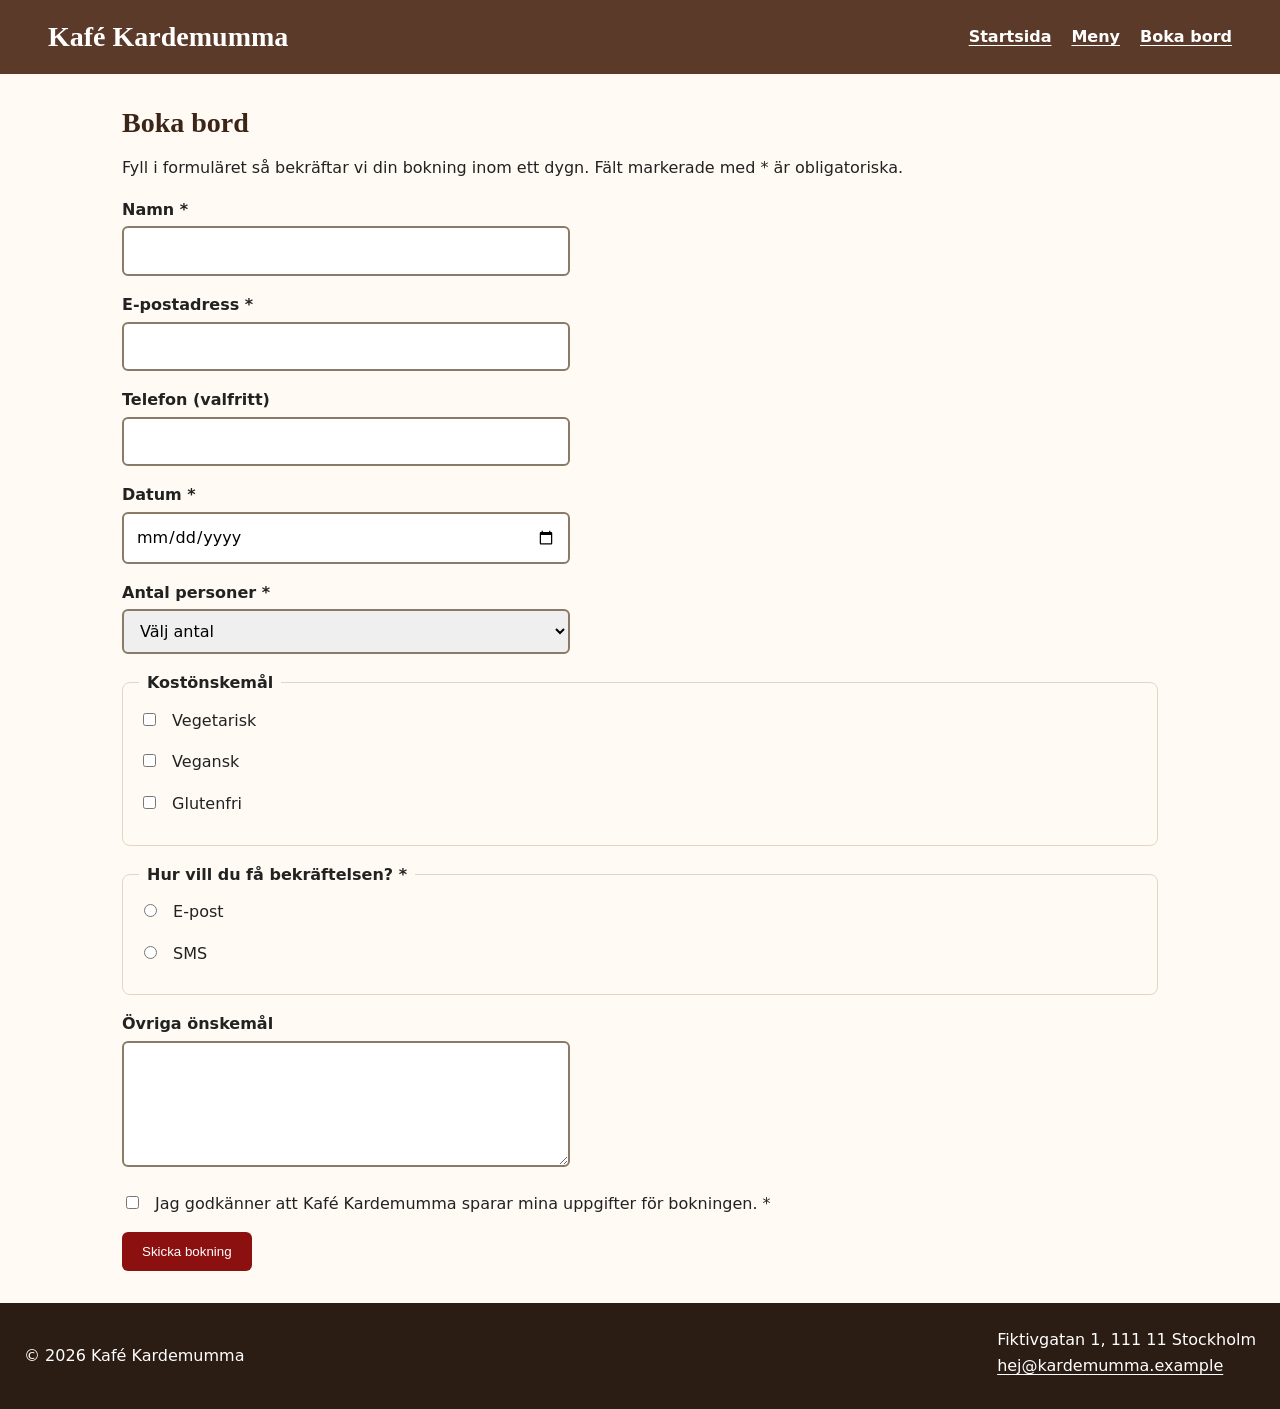
<file: kontakt.html>
<!doctype html>
<html lang="sv">
    <head>
        <meta charset="UTF-8" />
        <meta name="viewport" content="width=device-width, initial-scale=1.0" />
        <title>Boka bord – Kafé Kardemumma</title>
        <link rel="stylesheet" href="styles.css" />
        <link rel="stylesheet" href="css/variables.css" />
        <link rel="stylesheet" href="css/base.css" />
        <link rel="stylesheet" href="css/layout.css" />
        <link rel="stylesheet" href="css/components.css" />
    </head>
    <body>
        <header>
            <h1>Kafé Kardemumma</h1>
            <nav aria-label="Huvudmeny">
                <ul>
                    <li><a href="index.html">Startsida</a></li>
                    <li><a href="index.html#meny">Meny</a></li>
                    <li>
                        <a href="kontakt.html" aria-current="page">Boka bord</a>
                    </li>
                </ul>
            </nav>
        </header>

        <main>
            <h2>Boka bord</h2>
            <p>
                Fyll i formuläret så bekräftar vi din bokning inom ett dygn.
                Fält markerade med * är obligatoriska.
            </p>

            <form action="#" method="post">
                <div class="falt">
                    <label for="namn">Namn *</label>
                    <input
                        type="text"
                        id="namn"
                        name="namn"
                        autocomplete="name"
                        required
                    />
                </div>

                <div class="falt">
                    <label for="epost">E-postadress *</label>
                    <input
                        type="email"
                        id="epost"
                        name="epost"
                        autocomplete="email"
                        required
                    />
                </div>

                <div class="falt">
                    <label for="telefon">Telefon (valfritt)</label>
                    <input
                        type="tel"
                        id="telefon"
                        name="telefon"
                        autocomplete="tel"
                    />
                </div>

                <div class="falt">
                    <label for="datum">Datum *</label>
                    <input type="date" id="datum" name="datum" required />
                </div>

                <div class="falt">
                    <label for="antal">Antal personer *</label>
                    <select id="antal" name="antal" required>
                        <option value="">Välj antal</option>
                        <option value="1">1 person</option>
                        <option value="2">2 personer</option>
                        <option value="3">3 personer</option>
                        <option value="4">4 personer</option>
                        <option value="5plus">5 eller fler</option>
                    </select>
                </div>

                <fieldset>
                    <legend>Kostönskemål</legend>
                    <div class="val">
                        <input
                            type="checkbox"
                            id="veg"
                            name="kost"
                            value="vegetarisk"
                        />
                        <label for="veg">Vegetarisk</label>
                    </div>
                    <div class="val">
                        <input
                            type="checkbox"
                            id="vegan"
                            name="kost"
                            value="vegansk"
                        />
                        <label for="vegan">Vegansk</label>
                    </div>
                    <div class="val">
                        <input
                            type="checkbox"
                            id="gluten"
                            name="kost"
                            value="glutenfri"
                        />
                        <label for="gluten">Glutenfri</label>
                    </div>
                </fieldset>

                <fieldset>
                    <legend>Hur vill du få bekräftelsen? *</legend>
                    <div class="val">
                        <input
                            type="radio"
                            id="via-epost"
                            name="svar"
                            value="epost"
                            required
                        />
                        <label for="via-epost">E-post</label>
                    </div>
                    <div class="val">
                        <input
                            type="radio"
                            id="via-sms"
                            name="svar"
                            value="sms"
                        />
                        <label for="via-sms">SMS</label>
                    </div>
                </fieldset>

                <div class="falt">
                    <label for="onskemal">Övriga önskemål</label>
                    <textarea id="onskemal" name="onskemal" rows="4"></textarea>
                </div>

                <div class="val">
                    <input
                        type="checkbox"
                        id="samtycke"
                        name="samtycke"
                        required
                    />
                    <label for="samtycke">
                        Jag godkänner att Kafé Kardemumma sparar mina uppgifter
                        för bokningen. *
                    </label>
                </div>

                <button type="submit" class="knapp">Skicka bokning</button>
            </form>
        </main>

        <footer>
            <p>&copy; 2026 Kafé Kardemumma</p>
            <address>
                Fiktivgatan 1, 111 11 Stockholm
                <br />
                <a href="mailto:hej@kardemumma.example">
                    hej@kardemumma.example
                </a>
            </address>
        </footer>
    </body>
</html>
</file>
<file: styles.css>
/* ===== Dag 3: grunder, boxmodell ===== */
*,
*::before,
*::after {
    box-sizing: border-box;
}

body {
    margin: 0;
    font-family: Arial, sans-serif;
    /* color: #222222; */
    color: Var(--color-font-dark);
    /*   background-color: #fffaf3;*/
    background-color: Var(--background-body);
}

header {
    /*  background-color: #5b3a29;*/
    background-color: Var(--background-header);

    /* color: #ffffff; */
    color: Var(--color-font-light);
    padding: 16px 24px;
}

header h1 {
    margin: 0 0 8px;
}

nav ul {
    list-style: none;
    margin: 0;
    padding: 0;
}

nav a {
    color: Var(--color-font-light);
}

main {
    padding: 24px;
    max-width: 1100px;
    margin: 0 auto;
}

section {
    margin-bottom: 40px;
}

article {
    /* background-color: #ffffff; */
    background-color: Var(--background-article);
    border: 1px solid #e3d5c3;

    border-radius: Var(--space-1);
    /* border-radius: 8px; */

    padding: Var(--space-2);
    /* padding: 16px; */

    margin-bottom: Var(--space-2);
    /* margin-bottom: 16px; */
}

article img,
#om-oss img {
    max-width: 100%;
    height: auto;
    border-radius: 4px;
}

.knapp {
    display: inline-block;
    /*   background-color: #8c1010; */
    background-color: Var(--button-background);
    /*  color: #ffffff; */
    color: Var(--color-font-light);
    padding: 12px 20px;
    border: 0;
    border-radius: 6px;
    text-decoration: none;
}

footer {
    background-color: #2b1c14;
    /*   color: #ffffff; */
    color: Var(--color-font-light);
    /* padding: 24px; */
    padding: Var(--space-3);
}

footer a {
    /* color: #ffffff; */
    color: Var(--color-font-light);
}

address {
    font-style: normal;
}

/* ===== Dag 4: typografi och färg ===== */
body {
    font-family:
        system-ui,
        -apple-system,
        'Segoe UI',
        Roboto,
        sans-serif;
    /* font-size: 1rem; */
    font-size: Var(--space-2);
    line-height: 1.6;
}

h1,
h2,
h3 {
    font-family: Georgia, 'Times New Roman', serif;
    line-height: 1.2;
    color: Var(--color-primary);
    /* color: #3b2418; */
}

header h1 {
    /* color: #ffffff; */
    color: Var(--color-font-light);
    font-size: 1.75rem;
}

h2 {
    font-size: 1.75rem;
    margin: 0 0 16px;
}

h3 {
    font-size: 1.25rem;
    margin: 12px 0 8px;
}

.pris {
    font-weight: 700;
    color: #8c1010;
}

a {
    color: #8c1010;
    text-underline-offset: 3px;
}

a:hover {
    color: #5e0a0a;
}

nav a {
    font-weight: 600;
}

.knapp:hover {
    background-color: #6f0c0c;
}

a:focus-visible,
button:focus-visible,
input:focus-visible,
select:focus-visible,
textarea:focus-visible {
    outline: 3px solid #1a73e8;
    outline-offset: 2px;
}

#hero {
    background-color: #f3e3cf;
    padding: 32px 24px;
    border-radius: 8px;
}

#hero p {
    font-size: 1.125rem;
    max-width: 60ch;
}

/* Formulär */
.falt,
.val {
    margin-bottom: Var(--space-2);
    /* margin-bottom: 16px; */
}

label {
    display: block;
    font-weight: 600;
    margin-bottom: 4px;
}

.val label {
    display: inline;
    font-weight: 400;
    /* margin-left: 8px; */
    margin-left: Var(--space-1);
}

input[type='text'],
input[type='email'],
input[type='tel'],
input[type='date'],
select,
textarea {
    width: 100%;
    max-width: 28rem;
    padding: 10px 12px;
    border: 2px solid #8a7a6a;
    border-radius: 6px;
    font: inherit;
}

fieldset {
    border: 1px solid #e3d5c3;
    border-radius: 8px;
    margin: 0 0 16px;
    padding: 12px 16px;
}

legend {
    font-weight: 700;
    padding: 0 8px;
}

/* ===== Dag 5: Flexbox ===== */
header {
    display: flex;
    flex-wrap: wrap;
    align-items: center;
    justify-content: space-between;
    /* gap: 8px 24px; */
    gap: Var(--space--1) Var(--space--3);
}

header h1 {
    margin: 0;
}

nav ul {
    display: flex;
    gap: 20px;
}

footer {
    display: flex;
    flex-wrap: wrap;
    justify-content: space-between;
    /* gap: 16px; */
    gap: Var(--space-2);
}

article {
    display: flex;
    flex-direction: column;
}

article .pris {
    margin-top: auto;
}

/* ===== Dag 6: Grid ===== */
.meny-lista {
    display: grid;
    grid-template-columns: repeat(auto-fit, minmax(240px, 1fr));
    gap: 20px;
}

.meny-lista article {
    margin-bottom: 0;
}

#om-oss {
    display: grid;
    grid-template-columns: 1fr;
    gap: 8px 32px;
}

#om-oss h2 {
    grid-column: 1 / -1;
}

/* ===== Dag 7: Responsiv design (mobile first) ===== */
@media (min-width: 600px) {
    main {
        padding: 32px;
    }

    #hero {
        padding: 56px 40px;
    }

    #hero h2 {
        font-size: 2.25rem;
    }
}

@media (min-width: 900px) {
    #om-oss {
        grid-template-columns: 1fr 1fr;
        align-items: start;
    }

    #om-oss img {
        grid-row: 2 / span 2;
        grid-column: 2;
    }

    header {
        padding: 20px 48px;
    }
}
</file>
<file: css/variables.css>
:root {
    /* 2 typsnitt */
    --color-font-light: #ffffff;
    --color-font-dark: #222222;

    /* 5 färger */
    --color-primary: #3b2418;
    --background-header: #5b3a29;
    --background-body: #fffaf3;
    --background-article: #ffffff;
    --button-background: #8c1010;

    /*avståndskala 8,16,24,32,48px */
    --space-1: 8px;
    --space-2: 16px;
    --space-3: 24px;
    --space-4: 32px;
    --space-5: 48px;

    --radius: 8px;
}
</file>
<file: css/base.css>
/* CSS för : reset, body, rubriker, länkar */

/*********     reset        */
*,
*::before,
*::after {
    box-sizing: border-box;
}

/**********    body        */
body {
    margin: 0;

    font-family:
        system-ui,
        -apple-system,
        'Segoe UI',
        Roboto,
        sans-serif;
    /*font-family: Arial, sans-serif;*/
    /* color: #222222; */
    color: Var(--color-font-dark);
    /*   background-color: #fffaf3;*/
    background-color: Var(--background-body);
    /* font-size: 1rem; */
    font-size: Var(--space-2);
    line-height: 1.6;
}

/**********    rubriker      */
header h1 {
    margin: 0 0 8px;
}

h1,
h2,
h3 {
    font-family: Georgia, 'Times New Roman', serif;
    line-height: 1.2;
    color: Var(--color-primary);
    /* color: #3b2418; */
}

header h1 {
    /* color: #ffffff; */
    color: Var(--color-font-light);
    font-size: 1.75rem;
}

h2 {
    font-size: 1.75rem;
    margin: 0 0 16px;
}

h3 {
    font-size: 1.25rem;
    margin: 12px 0 8px;
}

.pris {
    font-weight: 700;
    color: #8c1010;
}

nav a {
    font-weight: 600;
}

/**********    Länkar         */
nav ul {
    list-style: none;
    margin: 0;
    padding: 0;

    display: flex;
    gap: 20px;
}

nav a {
    color: Var(--color-font-light);
}

a {
    color: #8c1010;
    text-underline-offset: 3px;
}

a:hover {
    color: #5e0a0a;
}
</file>
<file: css/layout.css>
/* CSS för : header, main, grid, footer, media queries */

/*********              main             */
main {
    padding: 24px;
    max-width: 1100px;
    margin: 0 auto;
}

/*********              header             */
header {
    /*  background-color: #5b3a29;*/
    background-color: Var(--background-header);

    /* color: #ffffff; */
    color: Var(--color-font-light);
    /* padding: 16px 24px; */
    padding: Var(--space--1) Var(--space--3);
}

header {
    display: flex;
    flex-wrap: wrap;
    align-items: center;
    justify-content: space-between;
    /* gap: 8px 24px; */
    gap: Var(--space--1) Var(--space--3);
}

header h1 {
    margin: 0;
}

/*********              footer             */

footer {
    background-color: #2b1c14;
    /*   color: #ffffff; */
    color: Var(--color-font-light);
    /* padding: 24px; */
    padding: Var(--space-3);

    display: flex;
    flex-wrap: wrap;
    justify-content: space-between;
    /* gap: 16px; */
    gap: Var(--space-2);
}

footer a {
    /* color: #ffffff; */
    color: Var(--color-font-light);
}

address {
    font-style: normal;
}

/* ===== Dag 7: Responsiv design (mobile first) ===== */
@media (min-width: 600px) {
    main {
        /* padding: 32px; */
        padding: Var(--space-4);
    }

    #hero {
        padding: 56px 40px;
    }

    #hero h2 {
        font-size: 2.25rem;
    }
}

@media (min-width: 900px) {
    #om-oss {
        grid-template-columns: 1fr 1fr;
        align-items: start;
    }

    #om-oss img {
        grid-row: 2 / span 2;
        grid-column: 2;
    }

    header {
        padding: 20px 48px;
    }
}
</file>
<file: css/components.css>
/* CSS för : knapp, kort, formulär */

/**********          Kort          */
section {
    margin-bottom: 40px;
}
/**********      Section  hero     Nybakat      */
#hero {
    background-color: #f3e3cf;
    padding: 32px 24px;
    border-radius: var(--radius);
}

#hero p {
    font-size: 1.125rem;
    max-width: 60ch;
}

/**********      Section  meny           */
article {
    /* background-color: #ffffff; */

    background-color: var(--background-article);
    border: 1px solid #e3d5c3;

    border-radius: var(--radius);
    /* border-radius: 8px; */

    padding: var(--space-2);
    /* padding: 16px; */

    margin-bottom: var(--space-2);
    /* margin-bottom: 16px; */

    display: flex;
    flex-direction: column;
}

article .pris {
    margin-top: auto;
}

.meny-lista {
    display: grid;
    grid-template-columns: repeat(auto-fit, minmax(240px, 1fr));
    gap: 20px;
}

.meny-lista article {
    margin-bottom: 0;
}

/**********      Section  om-oss           */

#om-oss {
    display: grid;
    /*grid-template-columns: 1fr;*/

    grid-template-columns: 1fr 1fr;
    align-items: start;
    /* gap: 8px 32px; */
    gap: var(--space-1) var(--space-4);
}
#om-oss h2 {
    grid-column: 1 / -1;
}

#om-oss img {
    grid-row: 2 / span 2;
    grid-column: 2;
}

article img,
#om-oss img {
    max-width: 100%;
    height: auto;
    border-radius: 4px;
}

/**********          Knapp          */
.knapp {
    display: inline-block;
    /*   background-color: #8c1010; */
    background-color: Var(--button-background);
    /*  color: #ffffff; */
    color: Var(--color-font-light);
    padding: 12px 20px;
    border: 0;
    border-radius: 6px;
    text-decoration: none;
}

.knapp:hover {
    background-color: #6f0c0c;
}

a:focus-visible,
button:focus-visible,
input:focus-visible,
select:focus-visible,
textarea:focus-visible {
    outline: 3px solid #1a73e8;
    outline-offset: 2px;
}

/********           Formulär               */
.falt,
.val {
    margin-bottom: Var(--space-2);
    /* margin-bottom: 16px; */
}

label {
    display: block;
    font-weight: 600;
    margin-bottom: 4px;
}

.val label {
    display: inline;
    font-weight: 400;
    /* margin-left: 8px; */
    margin-left: Var(--space-1);
}

input[type='text'],
input[type='email'],
input[type='tel'],
input[type='date'],
select,
textarea {
    width: 100%;
    max-width: 28rem;
    padding: 10px 12px;
    border: 2px solid #8a7a6a;
    border-radius: 6px;
    font: inherit;
}

fieldset {
    border: 1px solid #e3d5c3;
    border-radius: var(--radius);
    margin: 0 0 16px;
    padding: 12px 16px;
}

legend {
    font-weight: 700;
    padding: 0 8px;
}
</file>
